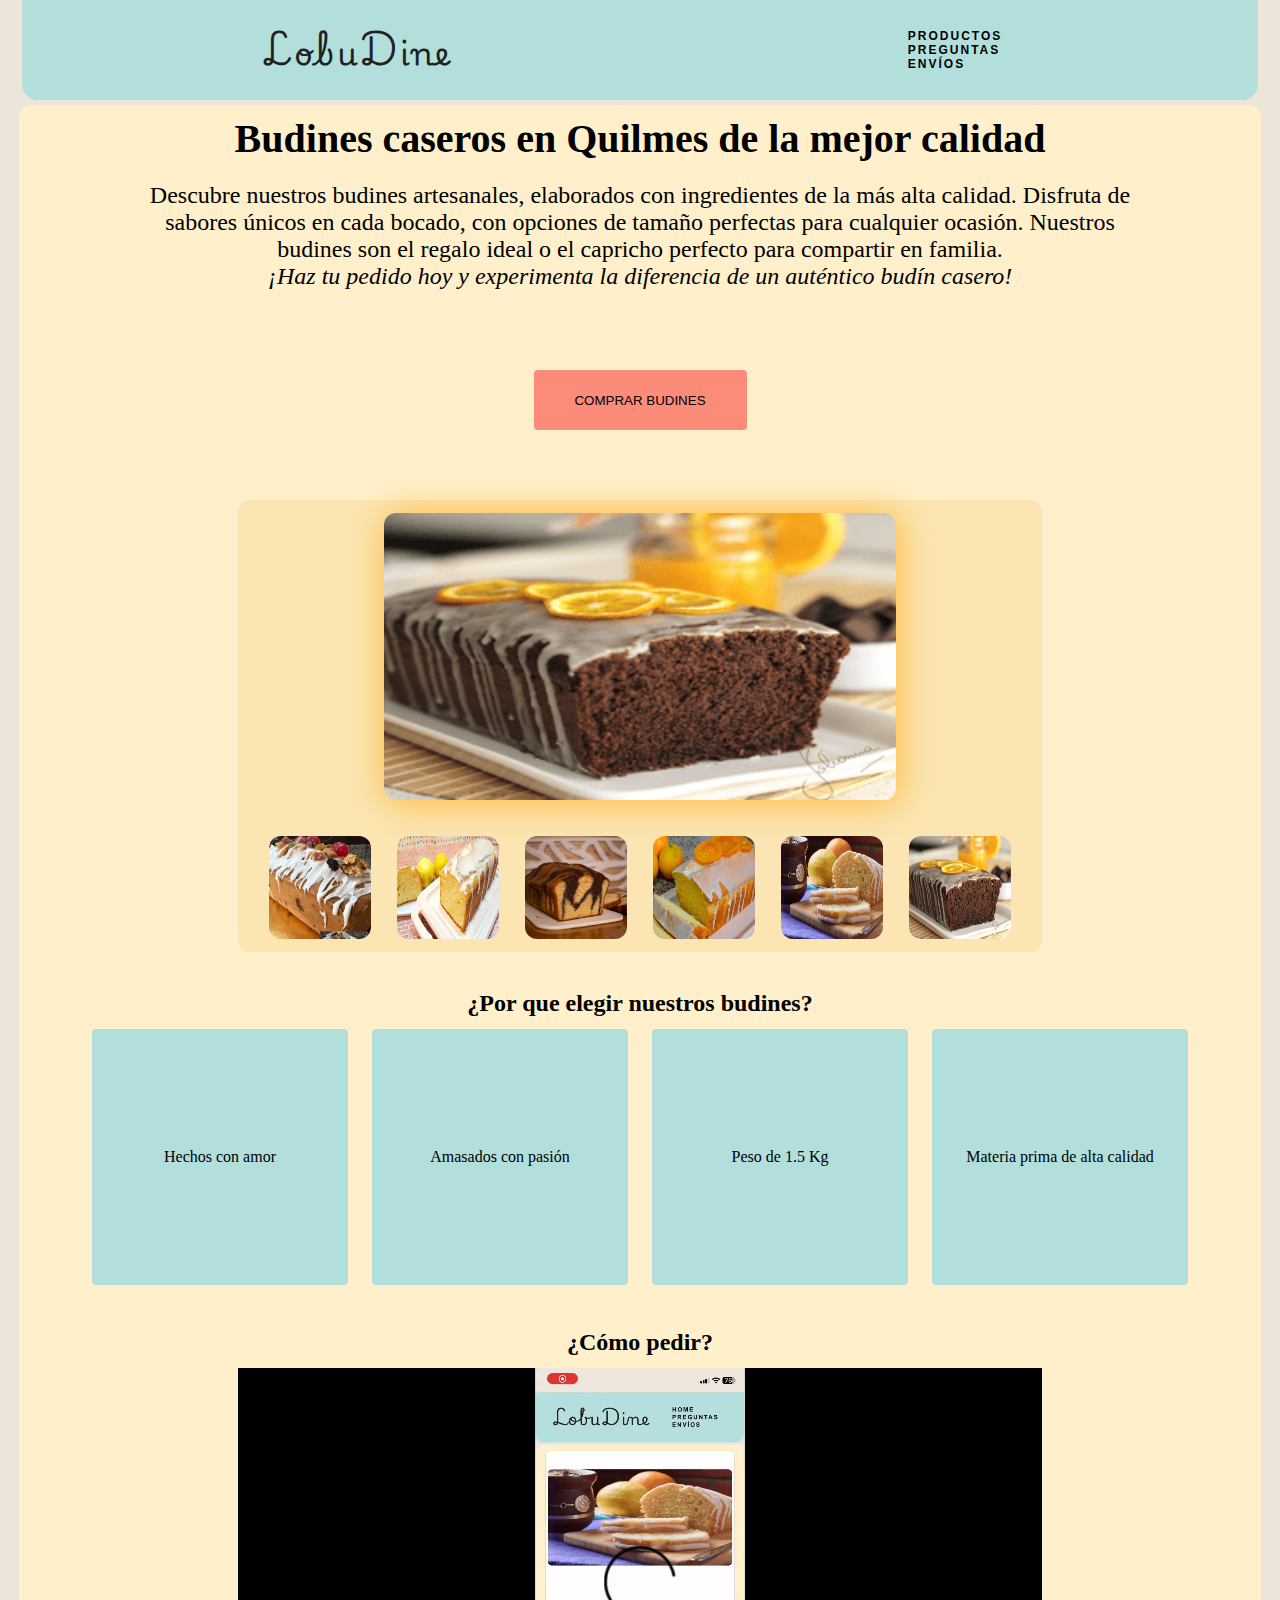
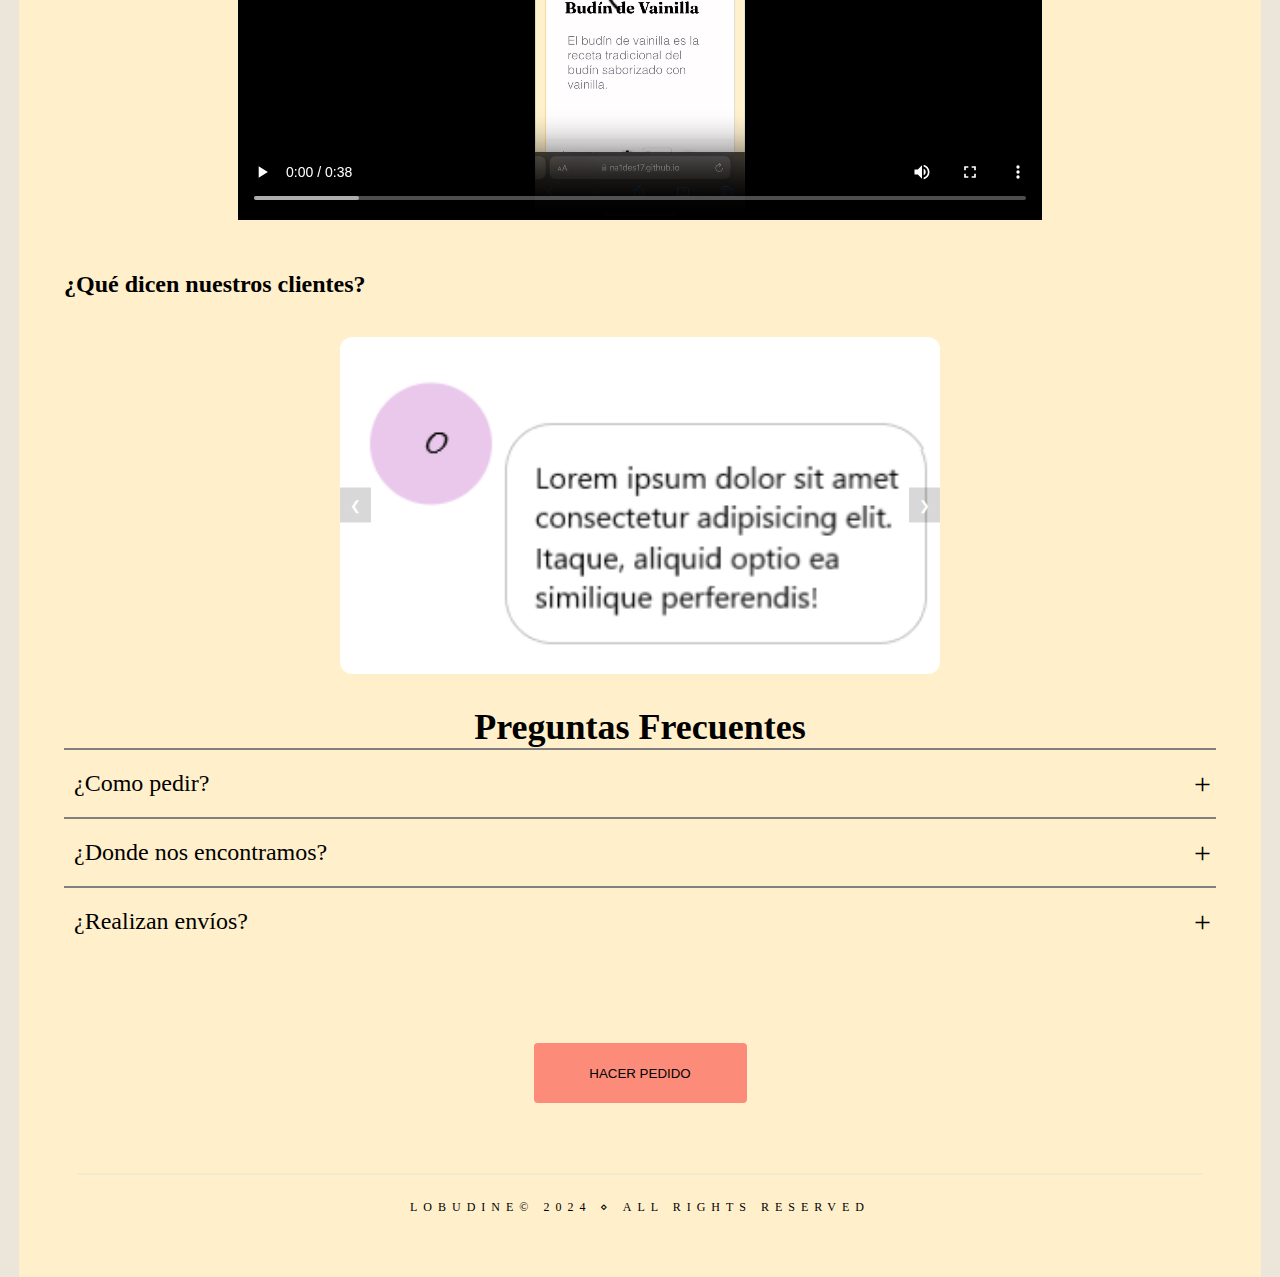
<file: index.html>
<!DOCTYPE html>
<html lang="es">
  <head>
    <meta charset="UTF-8" />
    <meta name="viewport" content="width=device-width, initial-scale=1.0" />
    <!-- Fonts -->
    <link rel="preconnect" href="https://fonts.gstatic.com" crossorigin />
    <link
      href="https://fonts.googleapis.com/css2?family=Montserrat:wght@500&display=swap"
      rel="stylesheet"
    />
    <link rel="preconnect" href="https://fonts.googleapis.com" />
    <link rel="preconnect" href="https://fonts.gstatic.com" crossorigin />
    <link
      href="https://fonts.googleapis.com/css2?family=Montserrat:wght@700&display=swap"
      rel="stylesheet"
    />
    <link rel="preconnect" href="https://fonts.googleapis.com" />
    <link rel="preconnect" href="https://fonts.gstatic.com" crossorigin />
    <link
      href="https://fonts.googleapis.com/css2?family=Fraunces:opsz,wght@9..144,700&display=swap"
      rel="stylesheet"
    />

    <link rel="preconnect" href="https://fonts.googleapis.com" />
    <link rel="preconnect" href="https://fonts.gstatic.com" crossorigin />
    <link
      href="https://fonts.googleapis.com/css2?family=Playwrite+AR:wght@100..400&display=swap"
      rel="stylesheet"
    />
    <!-- My style -->
    <link rel="stylesheet" href="styleIndex.css" />

    <title>LobuDine</title>
  </head>
  <body>
    <header id="sticky" class="stickyHeader">
      <a href="./index.html" class="logo">LobuDine</a>
      <nav>
        <ul class="navBar">
          <li class="elemLista">
            <a class="elemLink" href="./pedidos.html">Productos</a>
          </li>
          <li class="elemLista">
            <a class="elemLink" href="#faq">Preguntas</a>
          </li>
          <li class="elemLista">
            <a class="elemLink" href="#envios">Envíos</a>
          </li>
        </ul>
      </nav>
    </header>
    <!----------------------------->
    <div id="contenedor" class="contenedor">
      <div id="mainFold">
        <h1>Budines caseros en Quilmes de la mejor calidad</h1>
        <p>
          Descubre nuestros budines artesanales, elaborados con ingredientes de
          la más alta calidad. Disfruta de sabores únicos en cada bocado, con
          opciones de tamaño perfectas para cualquier ocasión. Nuestros budines
          son el regalo ideal o el capricho perfecto para compartir en familia.
          <br />
          <em
            >¡Haz tu pedido hoy y experimenta la diferencia de un auténtico
            budín casero!</em
          >
        </p>
        <button class="cta">
          <a href="./pedidos.html">COMPRAR BUDINES</a>
        </button>
        <div class="galeria">
          <img src="" alt="" class="imgPrincipal" id="imgPrincipal" />

          <div class="opciones">
            <button class="op" id="ingles" value="ingles">
              <img src="src/budinIngles.png" alt="ingles" class="imgOpc" />
            </button>
            <button class="op" value="limon">
              <img src="src/budinLimon.png" alt="limon" class="imgOpc" />
            </button>
            <button class="op" value="marmolado">
              <img
                src="src/budinMarmolado.jpeg"
                alt="marmolado"
                class="imgOpc"
              />
            </button>
            <button class="op" value="naranja">
              <img src="src/budinNaranja.png" alt="naranja" class="imgOpc" />
            </button>
            <button class="op" value="vainilla">
              <img src="src/budinVainilla.png" alt="vainilla alt=""
              class="imgOpc" />
            </button>
            <button class="op" id="ingles" value="chocolate">
              <img
                src="src/budinChocolate.png"
                alt="chocolate"
                class="imgOpc"
              />
            </button>
          </div>
        </div>
      </div>
      <br />
      <div id="benefits">
        <h2>¿Por que elegir nuestros budines?</h2>
        <ul>
          <li class="beneficios b1">Hechos con amor</li>
          <li class="beneficios b2">Amasados con pasión</li>
          <li class="beneficios b3">Peso de 1.5 Kg</li>
          <li class="beneficios b4">Materia prima de alta calidad</li>
        </ul>
      </div>
      <div id="howToWorks">
        <h2>¿Cómo pedir?</h2>
        <div class="videoContainer">
          <video class="videoContainer" controls>
            <source src="./src/comoUsarMobile.mp4" type="video/mp4" />
            Tu navegador no soporta el elemento de video.
          </video>
        </div>
      </div>
      <div id="testimonials">
        <h2>¿Qué dicen nuestros clientes?</h2>
        <div class="testimonialContainer">
          <div class="slider">
            <img src="src/Opiniones/opinion1.png" alt="" class="opinion" />
            <img src="src/Opiniones/opinion2.png" alt="" class="opinion" />
            <img src="src/Opiniones/opinion3.png" alt="" class="opinion" />
            <img src="src/Opiniones/opinion4.png" alt="" class="opinion" />
            <img src="src/Opiniones/opinion5.png" alt="" class="opinion" />
            <img src="src/Opiniones/opinion6.png" alt="" class="opinion" />
          </div>
          <button class="prev" onclick="moveSlide(-1)">&#10094;</button>
          <button class="next" onclick="moveSlide(1)">&#10095;</button>
        </div>
      </div>
      <div id="faq" class="acordeon-cuerpo">
        <h2>Preguntas Frecuentes</h2>
        <div class="acordeon">
          <hr />
          <div class="contenedor-acordeon">
            <div class="etiqueta">¿Como pedir?</div>
            <p class="contenido">
              Es fácil!! solo debes seleccionar la cantidad que quieras de cada
              gusto de <em>nuestros budines</em> y al finalizar su pedido se
              volverá un mensaje de WhatsApp con las cantidades y gustos.
              <br /><br />
              <a href="./pedidos.html"><b>Comprar budines</b></a>
            </p>
          </div>

          <hr />
          <div class="contenedor-acordeon">
            <div class="etiqueta" id="lugar">¿Donde nos encontramos?</div>
            <p class="contenido">Nos encontramos en el centro de Quilmes.</p>
            <p class="contenido">
              En caso de querer retirar en el local se coordina el horario de
              retiro.
            </p>
          </div>

          <hr />
          <div class="contenedor-acordeon">
            <div class="etiqueta" id="envios">¿Realizan envíos?</div>
            <p class="contenido">
              Si, realizamos envíos sin cargo a los alrededores del centro de
              Quilmes.
            </p>
            <br />
            <p class="contenido">
              El delivery tiene costo extra si supera nuestro rango.
              <b>Consultar antes de comprar</b>.
            </p>
          </div>
        </div>
      </div>
      <button class="cta"><a href="./pedidos.html">HACER PEDIDO</a></button>
      <footer>LobuDine&copy; 2024 &diam; ALL RIGHTS RESERVED</footer>
    </div>
    <script src="scriptIndex.js"></script>
  </body>
</html>
</file>
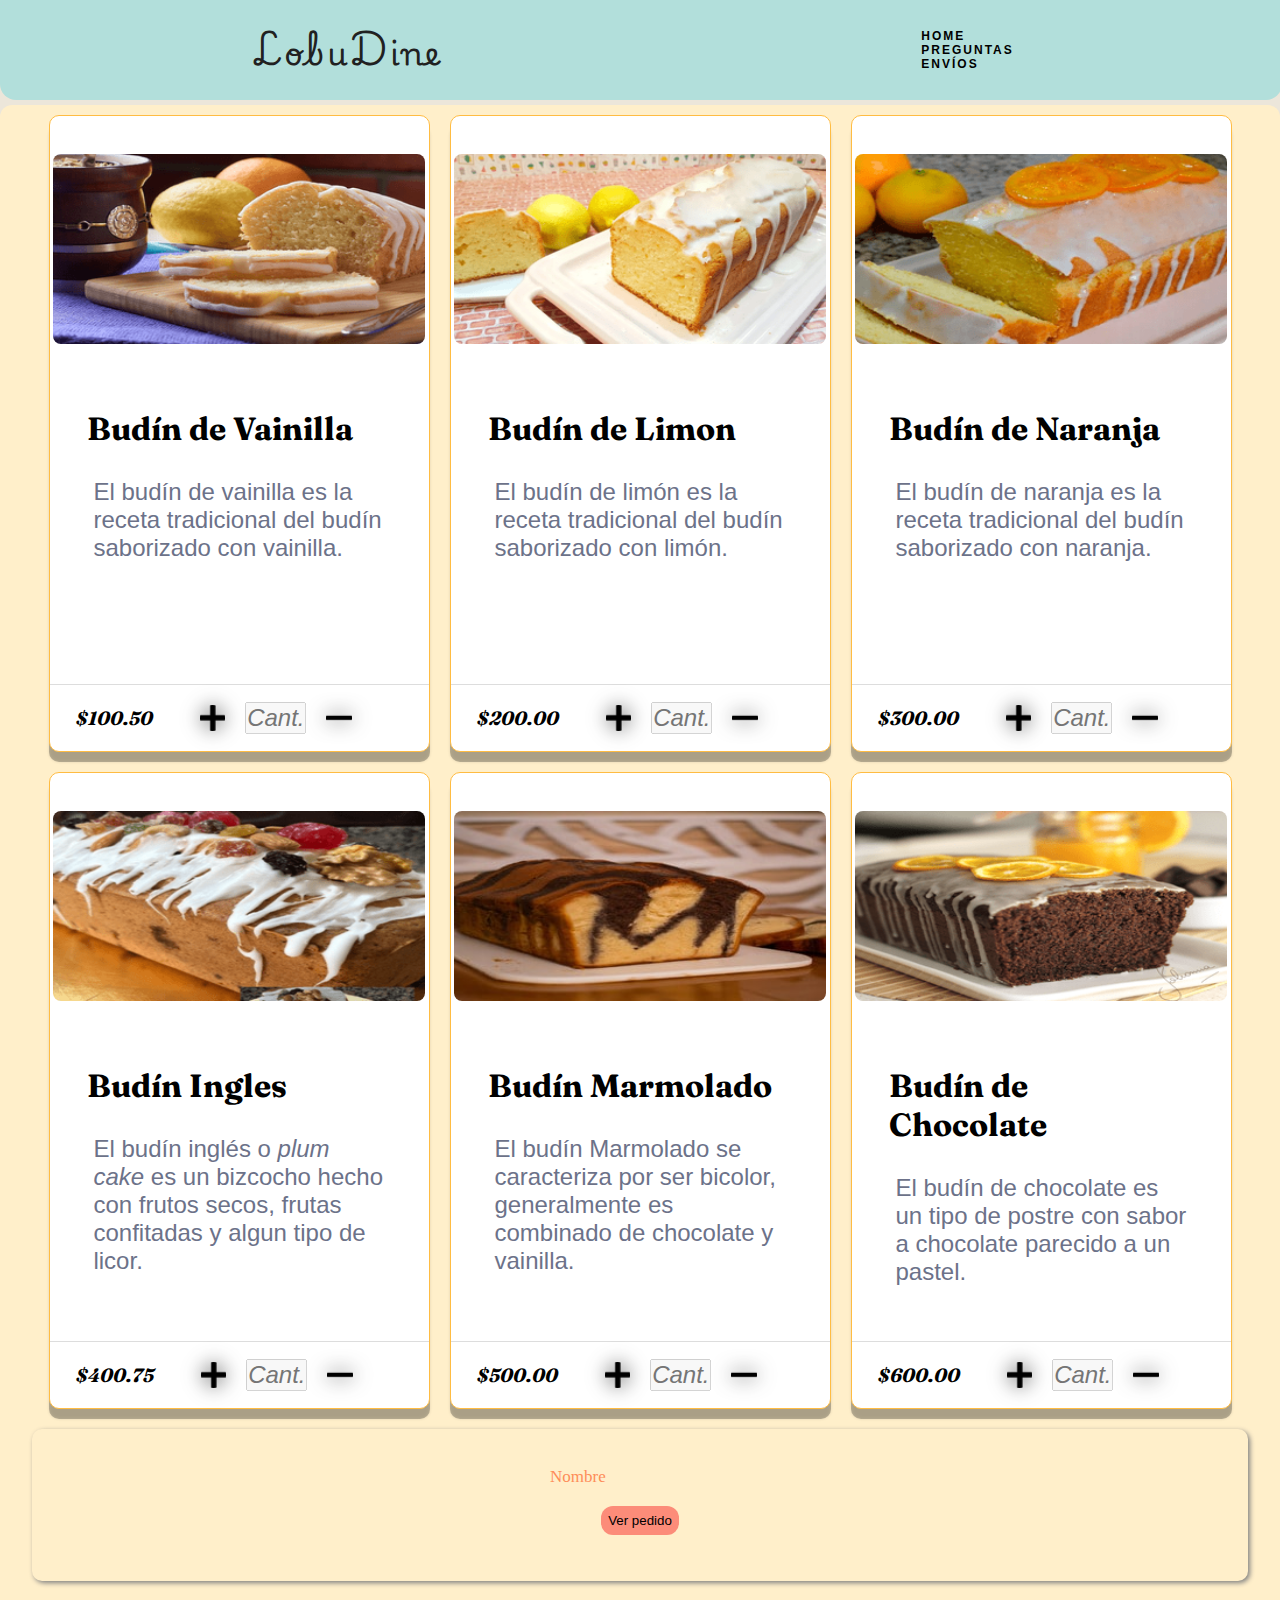
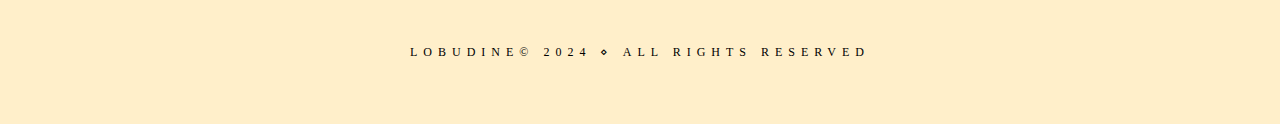
<file: pedidos.html>
<!DOCTYPE html>
<html lang="es">
  <head>
    <meta charset="UTF-8" />
    <meta name="viewport" content="width=device-width, initial-scale=1.0 />
    <link rel="preconnect" href="https://fonts.gstatic.com" crossorigin />
    <link
      href="https://fonts.googleapis.com/css2?family=Montserrat:wght@500&display=swap"
      rel="stylesheet"
    />
    <link rel="preconnect" href="https://fonts.googleapis.com" />
    <link rel="preconnect" href="https://fonts.gstatic.com" crossorigin />
    <link
      href="https://fonts.googleapis.com/css2?family=Montserrat:wght@700&display=swap"
      rel="stylesheet"
    />
    <link rel="preconnect" href="https://fonts.googleapis.com" />
    <link rel="preconnect" href="https://fonts.gstatic.com" crossorigin />
    <link
      href="https://fonts.googleapis.com/css2?family=Fraunces:opsz,wght@9..144,700&display=swap"
      rel="stylesheet"
    />

    <link rel="preconnect" href="https://fonts.googleapis.com" />
    <link rel="preconnect" href="https://fonts.gstatic.com" crossorigin />
    <link
      href="https://fonts.googleapis.com/css2?family=Playwrite+AR:wght@100..400&display=swap"
      rel="stylesheet"
    />

    <link rel="stylesheet" href="style.css" />

    <title>Pedidos</title>
  </head>
  <body>
    <header>
      <a href="./index.html" class="logo">LobuDine</a>
      <nav>
        <ul>
          <li><a href="./index.html">Home</a></li>
          <li><a href="./index.html#faq">Preguntas</a></li>
          <li><a href="./index.html#lugar">Envíos</a></li>
        </ul>
      </nav>
    </header>
    <!----------------------------->
    <div id="contenedor" class="contenedor">
      <!-------- Prod 1 -------->
      <div class="tarjeta">
        <!-- Img -->
        <div class="imgContainer">
          <img src="./src/budinVainilla.png" alt="" class="card-img" />
        </div>
        <!-- text -->
        <div class="productInfo">
          <h2>Budín de <span class="title"></span></h2>
          <p class="description"></p>
        </div>
        <!-- footer -->
        <div class="buttonFooter">
          <div class="price"><p></p></div>
          <button class="boton plus" id="p1"></button>
          <input type="text" class="display" placeholder="Cant." disabled />
          <button class="boton del" id="-"></button>
        </div>
      </div>
      <!-------- /Prod 1 -------->

      <!-------- Prod 2 -------->
      <div class="tarjeta">
        <!-- Img -->
        <div class="imgContainer">
          <img src="./src/budinLimon.png" alt="" class="card-img" />
        </div>
        <!-- text -->
        <div class="productInfo">
          <h2>Budín de <span class="title"></span></h2>
          <p class="description"></p>
        </div>
        <!-- footer -->
        <div class="buttonFooter">
          <div class="price"><p>$10.000,00</p></div>
          <button class="boton plus" id="p2"></button>
          <input type="text" class="display" placeholder="Cant." disabled />
          <button class="boton del" id="-"></button>
        </div>
      </div>
      <!-------- /Prod 2 -------->

      <!-------- Prod 3 -------->
      <div class="tarjeta">
        <!-- Img -->
        <div class="imgContainer">
          <img src="./src/budinNaranja.png" alt="" class="card-img" />
        </div>
        <!-- text -->
        <div class="productInfo">
          <h2>Budín de <span class="title"></span></h2>
          <p class="description"></p>
        </div>
        <!-- footer -->
        <div class="buttonFooter">
          <div class="price"><p>$10.000,00</p></div>
          <button class="boton plus" id="p3"></button>
          <input type="text" class="display" placeholder="Cant." disabled />
          <button class="boton del" id="-"></button>
        </div>
      </div>
      <!-------- /Prod 3 -------->

      <!-------- Prod 4 -------->
      <div class="tarjeta">
        <!-- Img -->
        <div class="imgContainer">
          <img src="./src/budinIngles.png" alt="" class="card-img" />
        </div>
        <!-- text -->
        <div class="productInfo">
          <h2>Budín <span class="title"></span></h2>
          <p class="description"></p>
        </div>
        <!-- footer -->
        <div class="buttonFooter">
          <div class="price"><p>$10.000,00</p></div>
          <button class="boton plus" id="p4"></button>
          <input type="text" class="display" placeholder="Cant." disabled />
          <button class="boton del" id="-"></button>
        </div>
      </div>
      <!-------- /Prod 4 -------->

      <!-------- Prod 5 -------->
      <div class="tarjeta">
        <!-- Img -->
        <div class="imgContainer">
          <img src="./src/budinMarmolado.jpeg" alt="" class="card-img" />
        </div>
        <!-- text -->
        <div class="productInfo">
          <h2>Budín <span class="title"></span></h2>
          <p class="description"></p>
        </div>
        <!-- footer -->
        <div class="buttonFooter">
          <div class="price"><p>$10.000,00</p></div>
          <button class="boton plus" id="p5"></button>
          <input type="text" class="display" placeholder="Cant." disabled />
          <button class="boton del" id="-"></button>
        </div>
      </div>
      <!-------- /Prod 5 -------->

      <!-------- Prod 6 -------->
      <div class="tarjeta">
        <!-- Img -->
        <div class="imgContainer">
          <img src="./src/budinChocolate.png" alt="" class="card-img" />
        </div>
        <!-- text -->
        <div class="productInfo">
          <h2>Budín de <span class="title"></span></h2>
          <p class="description"></p>
        </div>
        <!-- footer -->
        <div class="buttonFooter">
          <div class="price"><p>$10.000,00</p></div>
          <button class="boton plus" id="p6"></button>
          <input type="text" class="display" placeholder="Cant." disabled />
          <button class="boton del" id="-"></button>
        </div>
      </div>
      <!-------- /Prod 6 -------->

      <!-------- Pedido -------->
      <div id="pedido" class="container">
        <br />

        <div class="form__group field">
          <input
            type="text"
            required
            placeholder="Name"
            id="name"
            class="form__field"
          />
          <label class="form__label" for="name">Nombre</label>
        </div>
        <button class="btnPedidos" id="verPedido">Ver pedido</button>

        <br />
        <span id="pedidoFinalizado"></span>
        <br />
        <button
          class="btnPedidos"
          id="enviarPedido"
          type="submit"
          style="display: none"
        >
          Enviar pedido
        </button>
      </div>
      <!-------- /Pedido -------->
      <footer>LobuDine&copy; 2024 &diam; ALL RIGHTS RESERVED</footer>
    </div>
    <script type="module" src="app.js"></script>
  </body>
</html>
</file>
<file: styleIndex.css>
:root {
  --bgcBody: #ece6da;
  --othBgc: #ffefca;
  --bgcTarjeta: hsl(0, 0%, 100%);
  --colorP: hsl(228, 12%, 48%);
}
* {
  margin: 0px;
  padding: 0px;
}
body {
  display: flex;
  background-color: var(--bgcBody);
  justify-content: center;
}
/* ---------Header--------- */
#sticky {
  background-color: #b2dfdb;
  position: fixed;
  top: 0;
  left: 10;
  width: 93.5vw;
  height: 40px;
  display: flex;
  justify-content: space-around;
  transition: 0.7s;
  padding: 30px 20px;
  z-index: 10;
  border-radius: 0px 0px 16px 16px; /*UL UR DR DL*/
  display: flex;
  flex-direction: row;
  align-content: center;
  align-items: center;
  font-family: "Fraunces", serif;
}
#sticky .logo {
  position: relative;
  font-size: 2em;
  letter-spacing: 2px;
  transition: 1.5s;
  color: #212121;
  text-decoration: none;
  font-family: "Playwrite AR", cursive;
  font-optical-sizing: auto;
  font-weight: weight;
  font-style: normal;
}
#sticky.abajo {
  background-color: #b2dfdbb9;
  padding: 15px 20px;
  padding: 15px;
  height: 20px;
  width: 93vw;
}
nav {
  display: flex;
  justify-content: center;
  align-items: center;
}
#sticky ul {
  position: relative;
  display: flex;
  flex-direction: column;
  list-style: none;
  text-transform: uppercase;
}
#sticky ul li a {
  position: relative;
  font-family: Arial, Helvetica, sans-serif;
  margin: 0 15px;
  color: #000;
  letter-spacing: 2px;
  font-weight: 600;
  transition: 0.7s;
  text-decoration: none;
  font-size: 12px;
  display: flex;
}
/* ---------Header--------- */
.contenedor {
  background-color: var(--othBgc);
  display: flex;
  flex-direction: column;
  align-items: center;
  border-radius: 12px 12px 0px 0px;
  margin-top: 105px;
  /* border: solid 1px red; */
  width: 97%;
}
.tarjeta {
  font-family: "Fraunces", serif;
  border: solid 0.5px #ffbc42;
  box-shadow: 0 0.625rem 0.1875rem rgba(0, 0, 0, 0.12),
    0 0.625rem 0.125px rgba(0, 0, 0, 0.24);
  border-radius: 10px;
  width: 90vw;
  height: 635px;
  margin: 10px;
  background-color: var(--bgcTarjeta);
  display: flex;
  flex-direction: column;
  align-items: center;
  justify-content: center;
}
/* ------------------Estilos index------------------ */
/* ---------Main Fold--------- */
#mainFold {
  display: flex;
  flex-direction: column;
  justify-content: center;
  align-items: center;
  width: 95vw;
}
#mainFold h1 {
  text-align: center;
  padding: 10px;
}
#mainFold p {
  padding: 10px;
  text-align: center;
}
.cta {
  background-color: #fc8c79;
  border: none;
  height: 60px;
  width: 213px;
  border-radius: 4px;
  margin: 70px;
}
.cta a {
  text-decoration: none;
  color: black;
  padding: 10px;
}
.videoContainer {
  width: 94vw;
  height: 54vw;
  max-width: 804px;
  max-height: 452px;
  display: flex;
  align-items: center;
  justify-content: center;
  background-color: #fbe5b3;
}
/* ---------galeria--------- */
.galeria {
  width: 94vw;
  height: 80vw;
  max-width: 804px;
  max-height: 452px;
  display: flex;
  flex-direction: column;
  align-items: center;
  justify-content: center;
  background-color: #fbe5b3;
}
.imgPrincipal {
  margin-bottom: 4vh;
  border-radius: 12px;
  box-shadow: 2px 2px 35px 2px rgba(255, 188, 66, 1);
}
.opciones {
  display: flex;
  flex-direction: row;
}
.op {
  width: 14vw;
  height: 14vw;
  margin: 0px 0.5vw;
  border-radius: 12px;
  border: none;
}
.imgOpc {
  width: 14vw;
  height: 14vw;
  border-radius: 12px;
}
.op:hover {
  transform: scale(1.05);
  box-shadow: 1px 1px 32px 1px rgba(255, 188, 66, 1);
}

/*------------------------------------------*/
/* Estilos para la imagen seleccionada */
.selected {
  transform: scale(1.05); /* Aumenta ligeramente el tamaño */
  box-shadow: 0 0 10px rgba(255, 188, 66, 1); /* Agrega un efecto de sombra azul */
}

.selected::after {
  content: "";
  position: absolute;
  top: 0;
  left: 0;
  width: 100%;
  height: 100%;
  background-color: rgba(255, 255, 255, 0.5); /* Capa semi-transparente */
  border-radius: 12px; /* Mantén el borde redondeado */
  pointer-events: none; /* Permite que la imagen aún sea clickeable */
}
/* ---------galeria--------- */
/* ---------Main Fold--------- */
/* ---------Beneficios--------- */
#benefits {
  display: flex;
  flex-direction: column;
  width: 95vw;
  margin: 20px;
  max-height: 452px;
  /* border: 1px solid red; */
}
#benefits h2 {
  text-align: center;
}
ul {
  display: flex;
  flex-direction: row;
  flex-wrap: wrap;
  justify-content: center;
}
.beneficios {
  display: flex;
  list-style-type: none;
  background-color: #b2dfdb;
  margin: 12px;
  width: 33vw;
  height: 33vw;
  align-items: center;
  justify-content: center;
  text-align: center;
  border-radius: 4px;
}
/* ---------Beneficios--------- */
/* ---------How to Works--------- */
#howToWorks {
  width: 95vw;
  /* margin-bottom: 12px; */
  margin-bottom: 4vw;
  display: flex;
  flex-direction: column;
  align-items: center;
}
#howToWorks h2 {
  margin: 12px;
}
/* ---------How to Works--------- */
/* ---------Opiniones--------- */
#testimonials {
  width: 90vw;
}
#testimonials h2 {
  margin-bottom: 3vw;
}

.testimonialContainer {
  position: relative;
  width: 100%;
  max-width: 600px;
  margin: auto;
  overflow: hidden;
}
.slider {
  display: flex;
  transition: transform 0.5s ease-in-out;
}
.opinion {
  width: 100%;
  flex-shrink: 0;
  border-radius: 12px;
}
.prev,
.next {
  position: absolute;
  top: 50%;
  transform: translateY(-50%);
  background-color: rgba(0, 0, 0, 0.151);
  color: white;
  border: none;
  padding: 10px;
  cursor: pointer;
}
.prev {
  left: 0;
}
.next {
  right: 0;
}
button:focus {
  outline: none;
}
/* ---------Opiniones--------- */
/* ---------Preg. Frecuents--------- */
#faq {
  /* border: solid 1px red; */
  width: 95vw;
  display: flex;
  flex-direction: column;
  align-content: center;
  align-items: center;
}
/* Acordeon */
/* Establece el ancho del acordeón. Establece el margen a 90px en la parte superior e inferior y auto a la izquierda y derecha */
.acordeon {
  width: 90vw;
  /* margin: 90px auto; */
  color: black;
  background-color: var(--othBgc);
  /* padding: 45px 45px; */
  /* border: solid 1px greenyellow; */
}
.acordeon-cuerpo h2 {
  margin-top: 32px;
  font-size: 36px;
}
.acordeon .contenedor-acordeon {
  position: relative;
  margin: 10px 10px;
  /* border: solid 1px violet; */
}
/* Posiciona las etiquetas en relación con el contenedor. Añade relleno en la parte superior e inferior y aumenta el tamaño de la fuente. También hace que su cursor sea un puntero */
.acordeon .etiqueta {
  position: relative;
  padding: 10px 0;
  font-size: 24px;
  color: black;
  cursor: pointer;
}
/* Posiciona el signo más a 5px de la derecha. Lo centra utilizando la propiedad transform. */
.acordeon .etiqueta::before {
  content: "+";
  color: black;
  position: absolute;
  top: 50%;
  right: -5px;
  font-size: 30px;
  transform: translateY(-50%);
}
/* Oculta el contenido (altura: 0), disminuye el tamaño de la fuente, justifica el texto y añade la transición */
.acordeon .contenido {
  position: relative;
  background: var(--othBgc);
  height: 0;
  font-size: 20px;
  text-align: center;
  width: 80vw;
  overflow: hidden;
  transition: 0.5s;
  /* border: solid 1px red;*/
}
/* Añade una línea horizontal entre los contenidos */
.acordeon hr {
  width: 100;
  margin-left: 0;
  border: 1px solid grey;
}
.acordeon .contenedor-acordeon.activa .etiqueta {
  font-weight: bold;
}
/* Muestra la parte de contenido cuando está activa. Establece la altura */
.acordeon .contenedor-acordeon.activa .contenido {
  /* height: 150px; */
  height: auto;
  padding-top: 6vw;
}
/* Cambia de signo positivo a negativo una vez activado */
.acordeon .contenedor-acordeon.activa .etiqueta::before {
  content: "-";
  font-size: 30px;
}
/* Acordeon */
/* ---------Preg. Frecuents--------- */

/* ---------Footer--------- */
footer {
  border-top: 2px solid #b2dfdb36;
  padding-top: 2%;
  text-transform: uppercase;
  text-align: center;
  font-size: 12px;
  margin-bottom: 5%;
  /* margin-top: 5%; */
  letter-spacing: 6px;
  width: 88vw;
}
/* ---------Footer--------- */
@media (min-width: 768px) {
  #mainFold h1 {
    font-size: 2.5rem;
  }
  #mainFold p {
    /* border: solid 1px red; */
    width: 80vw;
    font-size: 24px;
    text-align: center;
  }
  #benefits {
    display: flex;
    flex-direction: column;
    width: 95vw;
    margin: 20px;
    max-height: 452px;
  }
  .beneficios {
    display: flex;
    list-style-type: none;
    background-color: #b2dfdb;
    margin: 12px;
    width: 20vw;
    height: 20vw;
    align-items: center;
    justify-content: center;
    text-align: center;
    border-radius: 4px;
  }

  /* ---------galeria--------- */
  .galeria {
    width: 94vw;
    height: 80vw;
    max-width: 804px;
    max-height: 452px;
    display: flex;
    flex-direction: column;
    align-items: center;
    justify-content: center;
    background-color: #fbe5b3;
    border-radius: 12px;
  }
  .imgPrincipal {
    width: 40vw;
    margin-bottom: 4vh;
    border-radius: 12px;
  }
  .opciones {
    display: flex;
    flex-direction: row;
  }
  .op {
    width: 8vw;
    height: 8vw;
    margin: 0px 1vw;
    border-radius: 12px;
  }
  .imgOpc {
    width: 8vw;
    height: 8vw;
    border-radius: 12px;
  }
  /* ---------galeria--------- */
}
/* ------------------Estilos index------------------ */
</file>
<file: style.css>
:root {
  --bgcBody: #ece6da;
  --othBgc: #ffefca;
  --bgcTarjeta: hsl(0, 0%, 100%);
  --colorP: hsl(228, 12%, 48%);
}
* {
  margin: 0px;
  padding: 0px;
}
body {
  display: flex;
  background-color: var(--bgcBody);
  justify-content: center;
}
/* ---------Header--------- */
header {
  background-color: #b2dfdb;
  position: fixed;
  top: 0;
  left: 0;
  width: 90vw;
  height: 40px;
  display: flex;
  justify-content: space-around;
  transition: 0.7s;
  padding: 30px 20px;
  z-index: 10;
  border-radius: 0px 0px 16px 16px; /*UL UR DR DL*/
  display: flex;
  flex-direction: row;
  align-content: center;
  align-items: center;
  font-family: "Fraunces", serif;
}
header .logo {
  position: relative;
  font-size: 2em;
  letter-spacing: 2px;
  transition: 1.5s;
  color: #212121;
  text-decoration: none;

  font-family: "Playwrite AR", cursive;
  font-optical-sizing: auto;
  font-weight: weight;
  font-style: normal;
}
header.abajo {
  background-color: #b2dfdbb9;
  padding: 15px 20px;
  padding: 15px;
  height: 20px;
  width: 93vw;
}
nav {
  display: flex;
  justify-content: center;
  align-items: center;
}
header ul {
  position: relative;
  display: flex;
  flex-direction: column;
  list-style: none;
  text-transform: uppercase;
}
header ul li a {
  position: relative;
  font-family: Arial, Helvetica, sans-serif;
  margin: 0 15px;
  color: #000;
  letter-spacing: 2px;
  font-weight: 600;
  transition: 0.7s;
  text-decoration: none;
  font-size: 12px;
  display: flex;
}
/* ---------Header--------- */
.contenedor {
  background-color: var(--othBgc);
  display: flex;
  flex-direction: column;
  align-items: center;
  border-radius: 12px 12px 0px 0px;
  margin-top: 105px;
}
.tarjeta {
  font-family: "Fraunces", serif;
  border: solid 0.5px #ffbc42;
  box-shadow: 0 0.625rem 0.1875rem rgba(0, 0, 0, 0.12),
    0 0.625rem 0.125px rgba(0, 0, 0, 0.24);
  border-radius: 10px;
  width: 90vw;
  height: 635px;
  margin: 10px;
  background-color: var(--bgcTarjeta);
  display: flex;
  flex-direction: column;
  align-items: center;
  justify-content: center;
}
/* ---------Imagen--------- */
.imgContainer {
  display: flex;
  justify-content: center;
  border-radius: 10px;
  width: 100%;
  height: 30%;
  margin-top: 10%;
}
.card-img {
  background-color: #ffcaa6;
  height: 100%;
  width: 98%;
  border-radius: 0.5rem;
  transition: 0.3s ease;
  top: 0;
}
.card-img:hover {
  transform: translateY(-25%);
  box-shadow: rgba(226, 196, 63, 0.25) 0rem 0.8125rem 2.9375rem -0.3125rem,
    rgba(180, 71, 71, 0.3) 0px 0.5rem 1rem -0.5rem;
}
/* ---------Imagen--------- */
/* ---------Texto--------- */
.productInfo {
  display: flex;
  flex-direction: column;
  font-weight: 100;
  font-size: 24px;
  height: max-content;
  height: 50%;
  padding: 17% 10% 5% 10%; /*U-R-D-L*/
}
.productInfo h2 {
  font-size: 2rem;
  margin-bottom: 8%;
}
.productInfo p {
  font-family: "Monserrat", sans-serif;
  color: var(--colorP);
  padding: 2%;
}
/* ---------Texto--------- */
/* ---------Contador--------- */
.price {
  font-size: 1.2rem;
  margin-left: 7%;
  margin-right: 7%;
  font-style: oblique;
  font-weight: bold;
}
.buttonFooter {
  display: flex;
  align-items: center;
  justify-content: left;
  /* margin-top: 17%; 
  padding-top: 2rem;*/
  border-top: 0.0625rem solid #ddd;
}
.boton {
  display: flex;
  border-radius: 50%;
  margin: 20px;
  background-repeat: no-repeat;
  background-position: center;
  border: none;
  background-color: transparent;
}
.plus {
  width: 5vw;
  height: 5vw;
  background-image: url("src/icons8-más-64.png");
  filter: drop-shadow(0 0 10px rgba(0, 0, 0, 0.8));
}
.del {
  width: 5vw;
  height: 5vw;
  background-image: url("src/icons8-borrar-para-siempre-64.png");
  filter: drop-shadow(0 0 10px rgba(0, 0, 0, 0.8));
}
.display {
  font-size: 24px;
  font-style: italic;
  width: 15%;
}
/* ---------Contador--------- */

/* ---------Pedido--------- */
#pedido {
  width: 95%;
  box-shadow: gray 2px 2px 5px;
  margin-top: 10px;
  border-radius: 10px;
  display: flex;
  justify-content: center;
  align-items: center;
  flex-direction: column;
}
#name {
  border-radius: 12px;
  border: none;
  margin-bottom: 10px;
  padding-left: 7px;
  padding-top: 2px;
}
.form__group {
  position: relative;
  padding: 20px 0 0;
  margin-top: 10px;
  width: 100%;
  max-width: 180px;
  /*  border: solid 1px black; */
  margin: 0 auto;
}
.form__field {
  font-family: inherit;
  width: 100%;
  border: none;
  border-bottom: 2px solid #9b9b9b;
  outline: 0;
  font-size: 17px;
  color: #7fd1ae;
  padding: 7px 0;
  background: transparent;
  transition: border-color 0.2s;
}
.form__field::placeholder {
  color: transparent;
}
.form__field:placeholder-shown ~ .form__label {
  font-size: 17px;
  cursor: text;
  top: 20px;
}
.form__label {
  position: absolute;
  top: 0;
  display: block;
  transition: 0.2s;
  font-size: 17px;
  color: #fe8d59;
  pointer-events: none;
}
.form__field:focus {
  padding-bottom: 6px;
  font-weight: 700;
  border-width: 3px;
  border-image: linear-gradient(to right, #116399, #38caef);
  border-image-slice: 1;
}
.form__field:focus ~ .form__label {
  position: absolute;
  top: 0;
  display: block;
  transition: 0.2s;
  font-size: 17px;
  color: #38caef;
  font-weight: 700;
}
/* reset input */
.form__field:required,
.form__field:invalid {
  box-shadow: none;
}
/* /Placeholder name */

.btnPedidos {
  background-color: #fc8c79;
  border-radius: 12px;
  border: none;
  margin-bottom: 10px;
  padding: 7px;
}

/* ---------/Pedido--------- */

/* ---------Footer--------- */
footer {
  text-transform: uppercase;
  text-align: center;
  font-size: 12px;
  margin-bottom: 5%;
  margin-top: 5%;
  letter-spacing: 6px;
}
/* ---------Footer--------- */
@media (min-width: 768px) {
  header {
    width: 97vw;
  }
  header.abajo {
    width: 97.5vw;
  }
  .contenedor {
    flex-direction: row;
    flex-wrap: wrap;
    justify-content: center;
  }
  .tarjeta {
    width: 30%;
    max-width: 378px;
    min-width: 379px;
  }
  .plus,
  .del {
    width: 2vw;
    height: 2vw;
  }
  footer {
    margin-bottom: 5%;
  }
}
</file>
